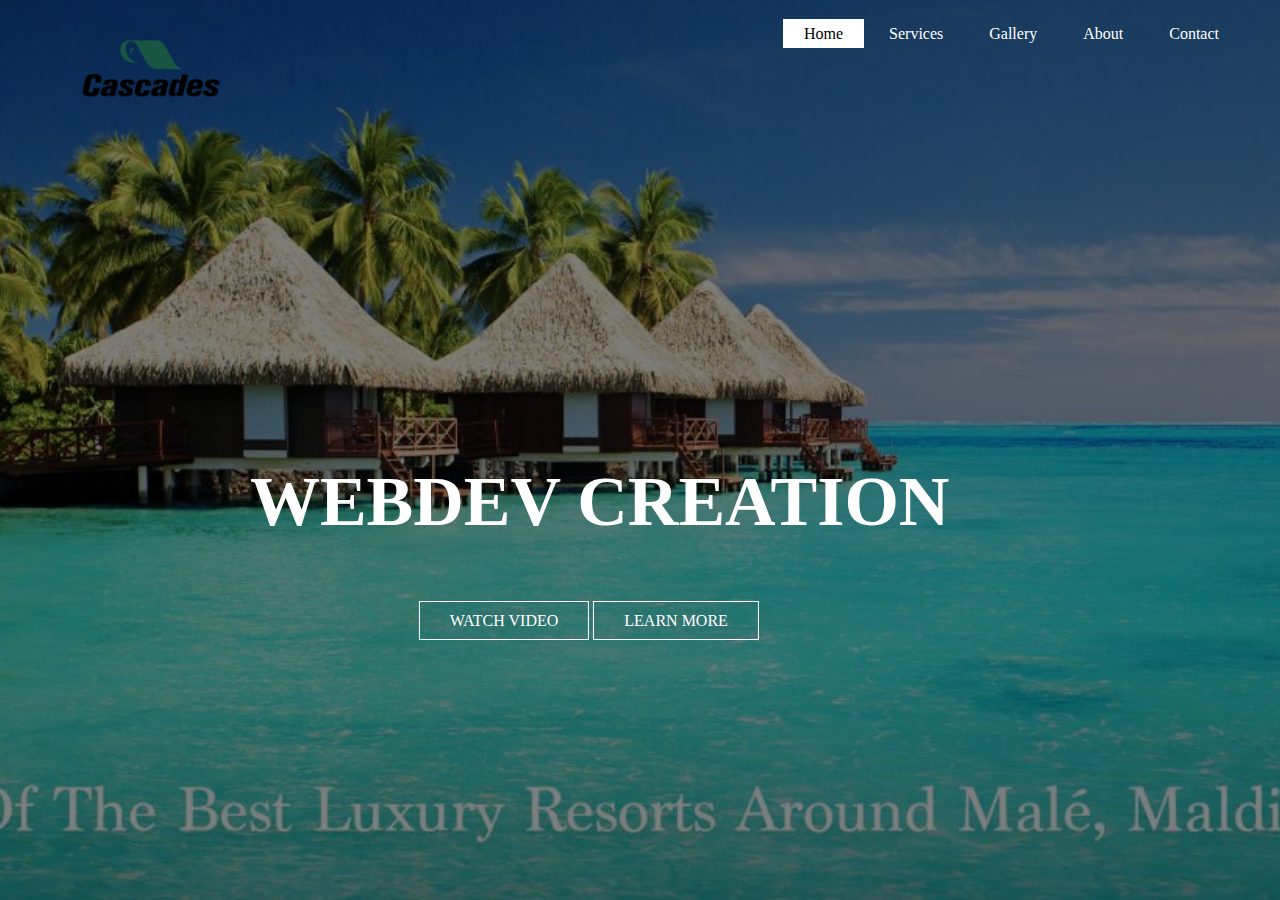
<file: FrontPage/index.html>
<!DOCTYPE html>
<html lang="en">
<head>
    <meta charset="UTF-8">
    <meta http-equiv="X-UA-Compatible" content="IE=edge">
    <meta name="viewport" content="width=device-width, initial-scale=1.0">
    <title>SEA</title>
    <link rel="stylesheet" href="style.css">
</head>
<body>
    <header>
        <div class="main">
            <div class="logo">
                <img class="images" src="img/logo2.png" alt="">
            </div>
            <ul>
                <li class="active"><a href="#">Home</a></li>
                <li><a href="#">Services</a></li>
                <li><a href="#">Gallery</a></li>
                <li><a href="#">About</a></li>
                <li><a href="#">Contact</a></li>
            </ul>
        </div>
        <div class="title">
            <h1>WEBDEV CREATION</h1>
        </div>
        <div class="button">
            <a href="#" class="btn">WATCH VIDEO</a>
            <a href="#" class="btn">LEARN MORE</a>
        </div>
    </header>
    
</body>
</html>
</file>
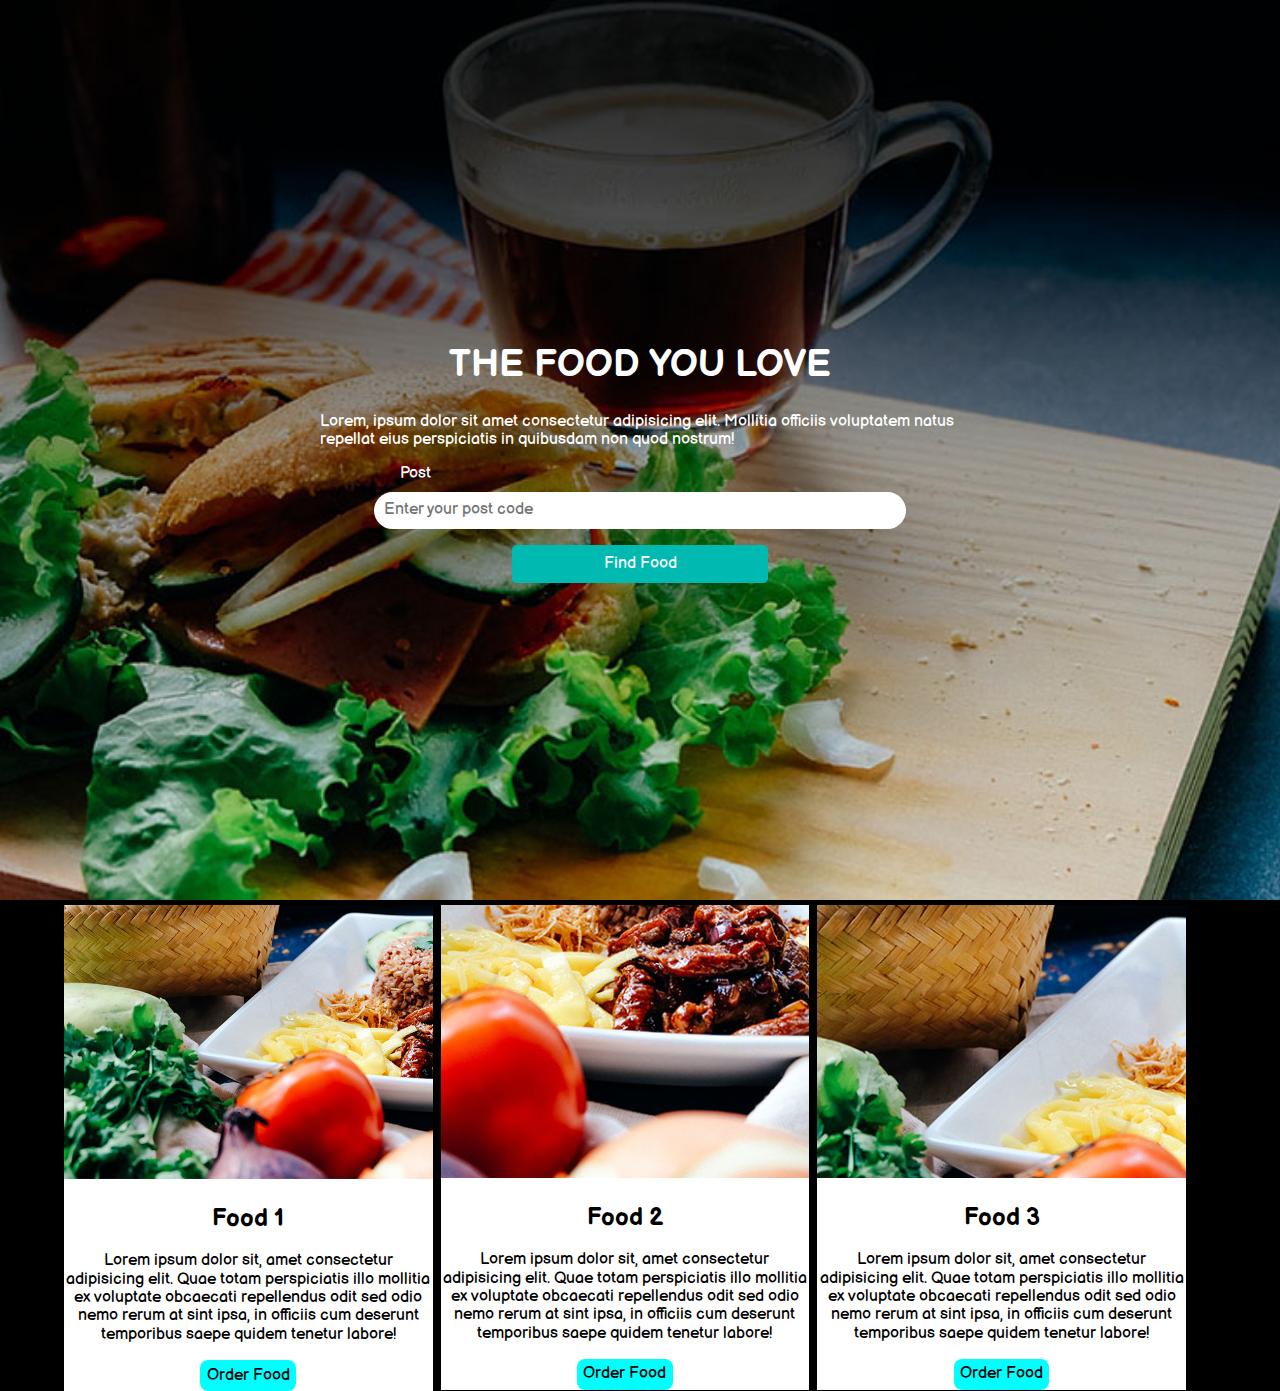
<file: The_food_you_love/index.html>
<!DOCTYPE html>
<html lang="en">
<head>
    <meta charset="UTF-8">
    <meta http-equiv="X-UA-Compatible" content="IE=edge">
    <meta name="viewport" content="width=device-width, initial-scale=1.0">
    <title>Document</title>
    <link rel="preconnect" href="https://fonts.googleapis.com">
    <link rel="preconnect" href="https://fonts.gstatic.com" crossorigin>
    <link href="https://fonts.googleapis.com/css2?family=Balsamiq+Sans&display=swap" rel="stylesheet">
    
    <link rel="stylesheet" href="normalize.css">
    <link rel="stylesheet" href="custom.css">
</head>
<body>
    <section class="hero_image ">
        <div class="hero_wrapper">
            <h1>THE FOOD YOU LOVE</h1>
            <p>Lorem, ipsum dolor sit amet consectetur adipisicing elit. Mollitia officiis voluptatem natus repellat eius perspiciatis in quibusdam non quod nostrum!</p>
            <span>Post</span>
            <form class="form_code">
                <input class="post_code" type="text" placeholder="Enter your post code">
                <button type="submit">Find Food</button>
            </form>
        </div>
    </section>

    <div class="product ">
        <div class="product_list_item">
            <img class="img-responsive" src="img/food1.jpg" alt="">
            <h2 class="product_heading">
                Food 1
            </h2>
            <p>Lorem ipsum dolor sit, amet consectetur adipisicing elit. Quae totam perspiciatis illo mollitia ex voluptate obcaecati repellendus odit sed odio nemo rerum at sint ipsa, in officiis cum deserunt temporibus saepe quidem tenetur labore!</p>
            <button class="buttons"> Order Food</button>
        </div>
        <div class="product_list_item">
            <img class="img-responsive"  src="img/food2.jpg" alt="">
            <h2 class="product_heading">
                Food 2
            </h2>
            <p>Lorem ipsum dolor sit, amet consectetur adipisicing elit. Quae totam perspiciatis illo mollitia ex voluptate obcaecati repellendus odit sed odio nemo rerum at sint ipsa, in officiis cum deserunt temporibus saepe quidem tenetur labore!</p>
            <button class="buttons"> Order Food</button>
        </div>

        <div class="product_list_item">
            <img class="img-responsive"  src="img/food3.jpg" alt="">
            <h2 class="product_heading">
                Food 3
            </h2>
            <p>Lorem ipsum dolor sit, amet consectetur adipisicing elit. Quae totam perspiciatis illo mollitia ex voluptate obcaecati repellendus odit sed odio nemo rerum at sint ipsa, in officiis cum deserunt temporibus saepe quidem tenetur labore!</p>
            <button class="buttons"> Order Food</button>
        </div>
    </div>
    
</body>
</html>
</file>
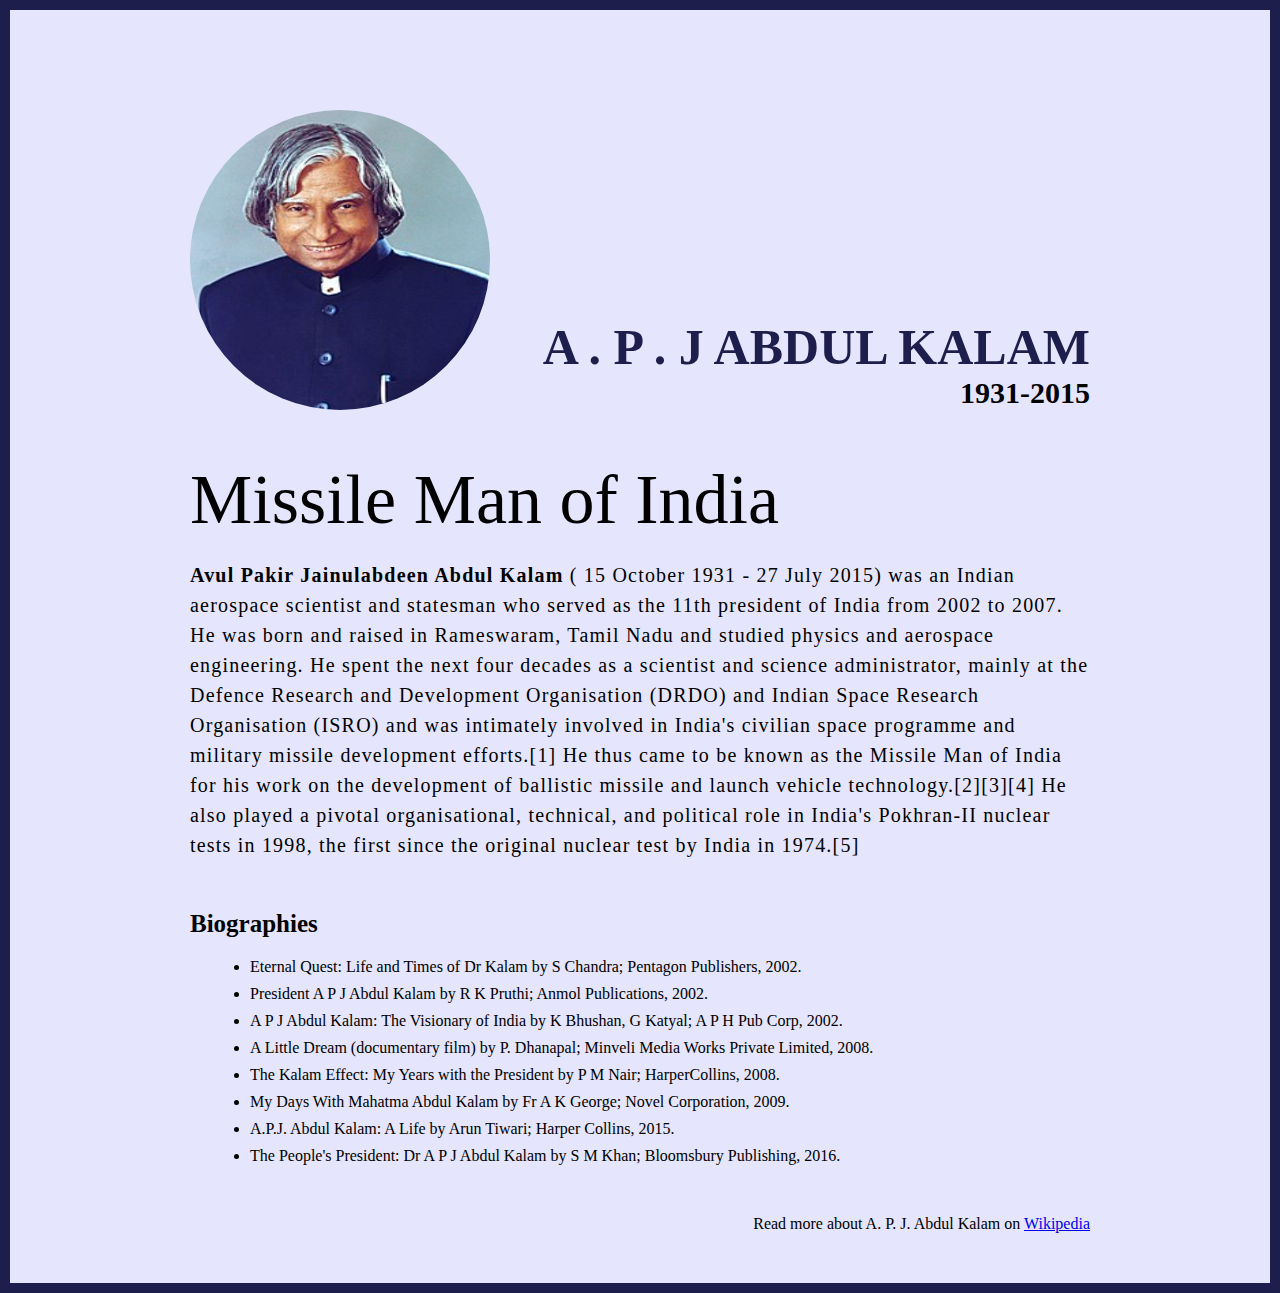
<file: Tribute_Website/index.html>
<!DOCTYPE html>
<html lang="en">
<head>
    <meta charset="UTF-8">
    <meta http-equiv="X-UA-Compatible" content="IE=edge">
    <meta name="viewport" content="width=device-width, initial-scale=1.0">
    <title>The Tribute Website | A.P.J Abdul Kalam</title>
    <link rel="stylesheet" href="style.css">
</head>
<body>

    <div class="container">

     <div class="content">
        <section class="top_section">
            <div class="image_container">
                <img src="img/apj.jpg" alt="tribute">
            </div>

            <div>
                <h1>A . P . J Abdul Kalam </h1>
                <h4>1931-2015</h4>
            </div>
        </section>

        <section class="about_section">
            <h2>Missile Man of India</h2>
            <p><b>Avul Pakir Jainulabdeen Abdul Kalam</b> ( 15 October 1931 - 27 July 2015) was an Indian aerospace scientist and statesman who served as the 11th president of India from 2002 to 2007. He was born and raised in Rameswaram, Tamil Nadu and studied physics and aerospace engineering. He spent the next four decades as a scientist and science administrator, mainly at the Defence Research and Development Organisation (DRDO) and Indian Space Research Organisation (ISRO) and was intimately involved in India's civilian space programme and military missile development efforts.[1] He thus came to be known as the Missile Man of India for his work on the development of ballistic missile and launch vehicle technology.[2][3][4] He also played a pivotal organisational, technical, and political role in India's Pokhran-II nuclear tests in 1998, the first since the original nuclear test by India in 1974.[5]</p>
        </section>

        <section class="bio_section">
            <h3>Biographies</h3>
            <ul>
                <li>Eternal Quest: Life and Times of Dr Kalam by S Chandra; Pentagon Publishers, 2002.</li>
                <li>President A P J Abdul Kalam by R K Pruthi; Anmol Publications, 2002.</li>
                <li>A P J Abdul Kalam: The Visionary of India by K Bhushan, G Katyal; A P H Pub Corp, 2002.</li>
                <li>A Little Dream (documentary film) by P. Dhanapal; Minveli Media Works Private Limited, 2008.</li>
                <li>The Kalam Effect: My Years with the President by P M Nair; HarperCollins, 2008.</li>
                <li>My Days With Mahatma Abdul Kalam by Fr A K George; Novel Corporation, 2009.</li>
                <li>A.P.J. Abdul Kalam: A Life by Arun Tiwari; Harper Collins, 2015.</li>
                <li>The People's President: Dr A P J Abdul Kalam by S M Khan; Bloomsbury Publishing, 2016.</li>
            </ul>
        </section>
        <footer>Read more about A. P. J. Abdul Kalam on <a href="https://en.wikipedia.org/wiki/A._P._J._Abdul_Kalam " target="_blank">Wikipedia</a> </footer>
       
     </div>

    </div>
    
</body>
</html>
</file>
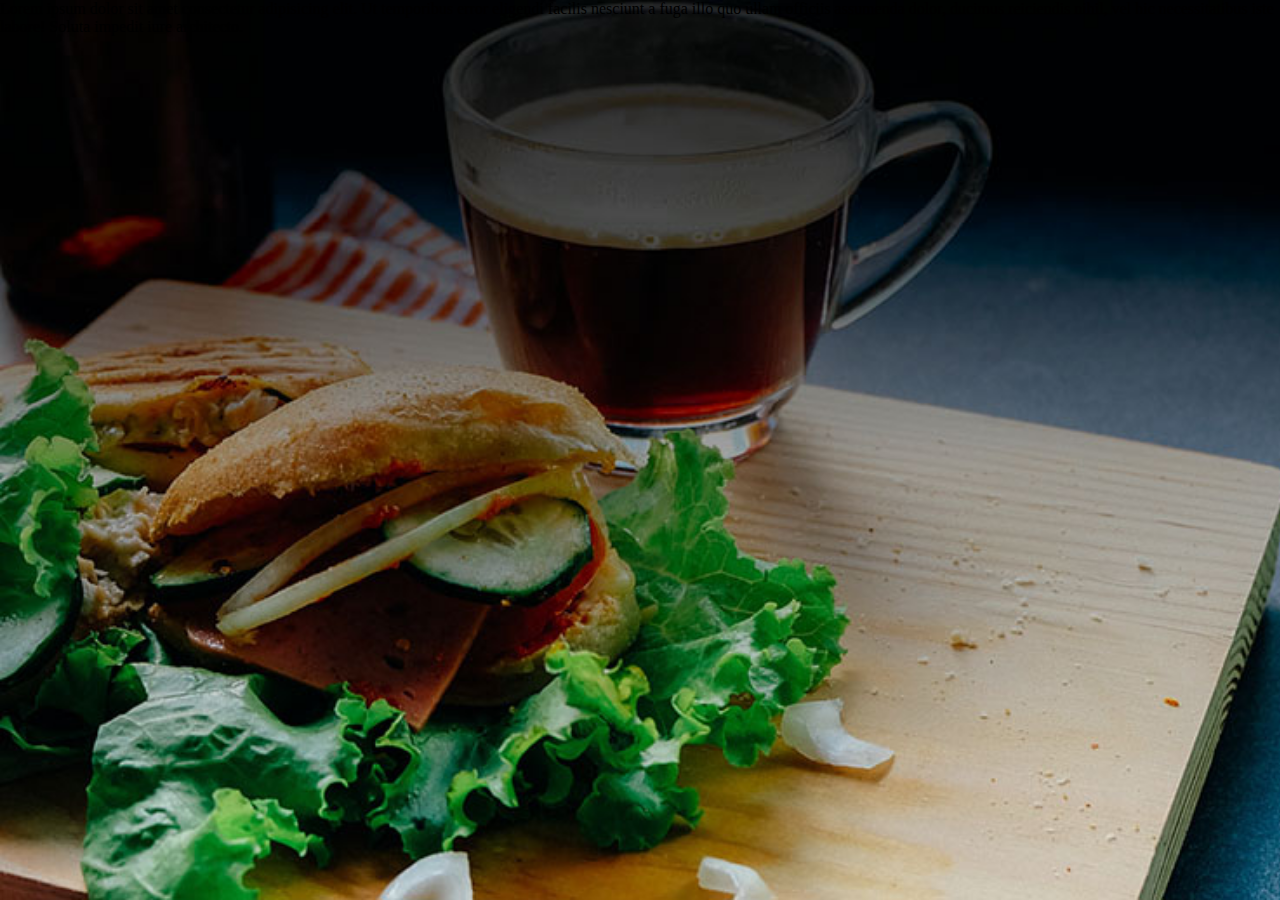
<file: The_food_you_love/test.html>
<!DOCTYPE html>
<html lang="en">
<head>
    <meta charset="UTF-8">
    <meta http-equiv="X-UA-Compatible" content="IE=edge">
    <meta name="viewport" content="width=device-width, initial-scale=1.0">
    <title>Document</title>
    <link rel="stylesheet" href="test1.css">
    <link rel="stylesheet" href="normalize.css">
</head>
<body>
    <div class="box1">
        <div class="box2">
            Lorem ipsum dolor sit amet consectetur adipisicing elit. Ut temporibus error eligendi facilis nesciunt a fuga illo quo ullam officiis assumenda dolor, ducimus reiciendis nihil, vel hic necessitatibus iste labore! Soluta impedit iure architecto.
        </div>
    </div>

    
    
</body>
</html>
</file>
<file: FrontPage/style.css>
*{
    margin:0;
    padding: 0;
    font-family: Century 'Franklin Gothic Medium', 'Arial Narrow', Arial, sans-serif;
}
header{
    background-image: linear-gradient(rgba(0,0,0,0.5),rgba(0,0,0,0.5)), url(img/house.jpeg);
    height:100vh;
    background-size: cover;
    background-position: center;
}

ul{
    float:right;
    list-style-type:none;
    margin-top:25px;
}
ul li{
    display: inline-block;
    /* margin-left: 5px;
    margin-right: 5px;
    padding: 2px; */
}

ul li a{
    text-decoration: none;
    color:white;
    padding:5px 20px;
    border:1px solid transparent;
    transition: .6s ease;
   
}
ul li a:hover{
    background-color: white;
    color:black
}

.logo{
    display: inline-block;
    width: 150px;
    height: auto;
    padding-left: 4vh; 
    padding-top: .1vh;
}
.images{
    width:150px;
    height:140px;
}
.main{
    max-width: 1200px;
    margin:auto;

}
ul li.active a{
    background-color: white;
    color:black;
}
.title{
 position:absolute;
 display: inline-block;
 top:54%;
 left:31%;
 transform:translate(-21%,-30%);
 margin:0;
 padding:0;

}
.title h1{
   
    color:white;
    font-size: 70px;
}
.button{
    position: absolute;
    top:69%;
    left: 46%;
    transform:translate(-50%,-50%);
}
.btn{
    border:1px solid white;
    padding: 10px 30px;
    color:white;
   text-decoration: none;
   transition: .6s ease  ;

}

.btn:hover{
    background-color: white;
    color:black;
}
</file>
<file: The_food_you_love/custom.css>
body{
    font-family: 'Balsamiq Sans', cursive;
   background-color: black;
    
}
/*Utility class */
.img-responsive{
    max-width: 100%;

}
.hero_image{
    background:url(img/heroimage.jpg);
    -webkit-background-size:cover;
    background-size: cover;
     height:100vh;/*Confusion Kiska height hai?? */
    position:relative;
}
.hero_wrapper{
    color: white;
    position: absolute;
    top:50%;
    left:50%;
    transform: translate(-50%,-50%);

}
.hero_wrapper h1{
    font-size: 2.4rem;
    text-align: center;
}

.hero_wrapper span{
    margin-left: 5rem;
    display: inline-block;
    margin-bottom: .5rem;
}

.form_code{
    text-align: center;
}

/*can also type as .post_code*/
.form_code .post_code{
    display: block;
    width:80%;
    margin-left: auto;
    margin-right: auto;
    border-radius: 2rem;
    padding: .6rem;
    outline: none;
    border: none;
}
.form_code button{
    width:40%;
    /* margin-left: auto;
    margin-right: auto; */
    text-align: center;
    background-color: #00bab1;
    color: white;
    padding: 0.6rem;
    /* margin-top: 1rem; */
    margin:1rem auto 0rem;/*top left right bottom*/
    border: none;
    border-radius: .3rem;
}
/* product section */
.product{
    width: 90%;
    margin-top: .3rem;
    margin-left: auto;
    margin-right: auto;
   
    
}
.product_list_item{
    float: left;
    width:32%;
    margin-left:.5rem;
    background-color: white;
    text-align: center;
    
}

.product_list_item:first-of-type{
    margin: 0;
}

.buttons{
  background-color: aqua; 
  border-radius: .5em;
  border: none;
  padding: 0.4em;
  outline: none;
   
}

@media  screen and (max-width:700px) {
    .product_list_item{
        width:100%;
        float:none;

    }
    
}


































/* .hero_wrapper h1{
    font-size: 2.4rem;
    text-align: center;

   
}
.hero_wrapper span{
    margin-left: 5rem;
    display: inline-block;
    margin-bottom: .5rem;
}
.form_code{
    text-align: center;
}
.form_code .post_code {
    display: block;
    width:80%;
    margin-left: auto;
    margin-right: auto;
    border-radius: 2rem;
    padding: .6rem;
    border: none;
    outline: none;

}
.form_code button{
    width:40%;
    text-align: center;
    background-color: #00bab1;
    color: white;
    padding: 0.6rem;
    margin:1rem auto 0rem;
    border: none;
    border-radius: .3rem;

} */
 /* Product Section 
.product{
    width:80%; 
     margin-left: auto;
    margin-right: auto;
}
.product_list_item{
    float:left;

}  */
</file>
<file: Tribute_Website/style.css>
*{
    margin: 0;
    padding: 0;
    box-sizing: border-box;
}
.container{
    background-color: #e5e5fd;
    min-height: 100vh;
    border:10px solid #1D1E4C;
}

.content{
    max-width: 900px;
    margin:0 auto;
}
.top_section{
    margin-top: 100px;
    display: flex;
    justify-content: space-between;
    align-items: flex-end;

}
.top_section h4{
    font-size:30px;
    text-align: end;
}
.top_section h1{
    font-size: 50px;
    font-weight: bold;
    color:#1d1e4c;
    text-transform: uppercase ;
}
.image_container{
    border-radius: 50%;
    overflow: hidden;
}

.image_container,img{
    width:300px;
    height:300px;
}

.about_section{
    margin-top: 50px;
}

.about_section h2{
    font-size:70px;
    font-weight: 400;
    margin-bottom:20px;
}

.about_section p{
    font-size:20px;
    line-height:30px;
    letter-spacing: 1.2px;
}

.bio_section{
    margin-top: 50px;
}

.bio_section h3{
    font-size: 25px;
    margin-bottom: 20px;
}
.bio_section ul{
    margin-left: 60px;
}
.bio_section ul li{
    margin-bottom: 9px;

}

footer{
    text-align: end;
    margin-top: 50px;
    margin:50px 0 ;
}
</file>
<file: The_food_you_love/test1.css>
/* .box1{
    position:relative;
    background-color: red;
    height: 100px;
    width:100px;
    top:40px;
    left:40px;
}
.box2{
    position:absolute;
    background-color: green;
    height: 100px;
    width:100px;
    top:40px;
    left:40px;
}
.box3{
    position:relative;
    background-color: blue;
    height: 100px;
    width:100px;
    top:40px;
    left:40px;
} */
.box1{
    background: url(img/heroimage.jpg);
    background-size: cover;
    height: 100vh;
    position: relative;
}
.box2{
    /* position: absolute; */
}
</file>
